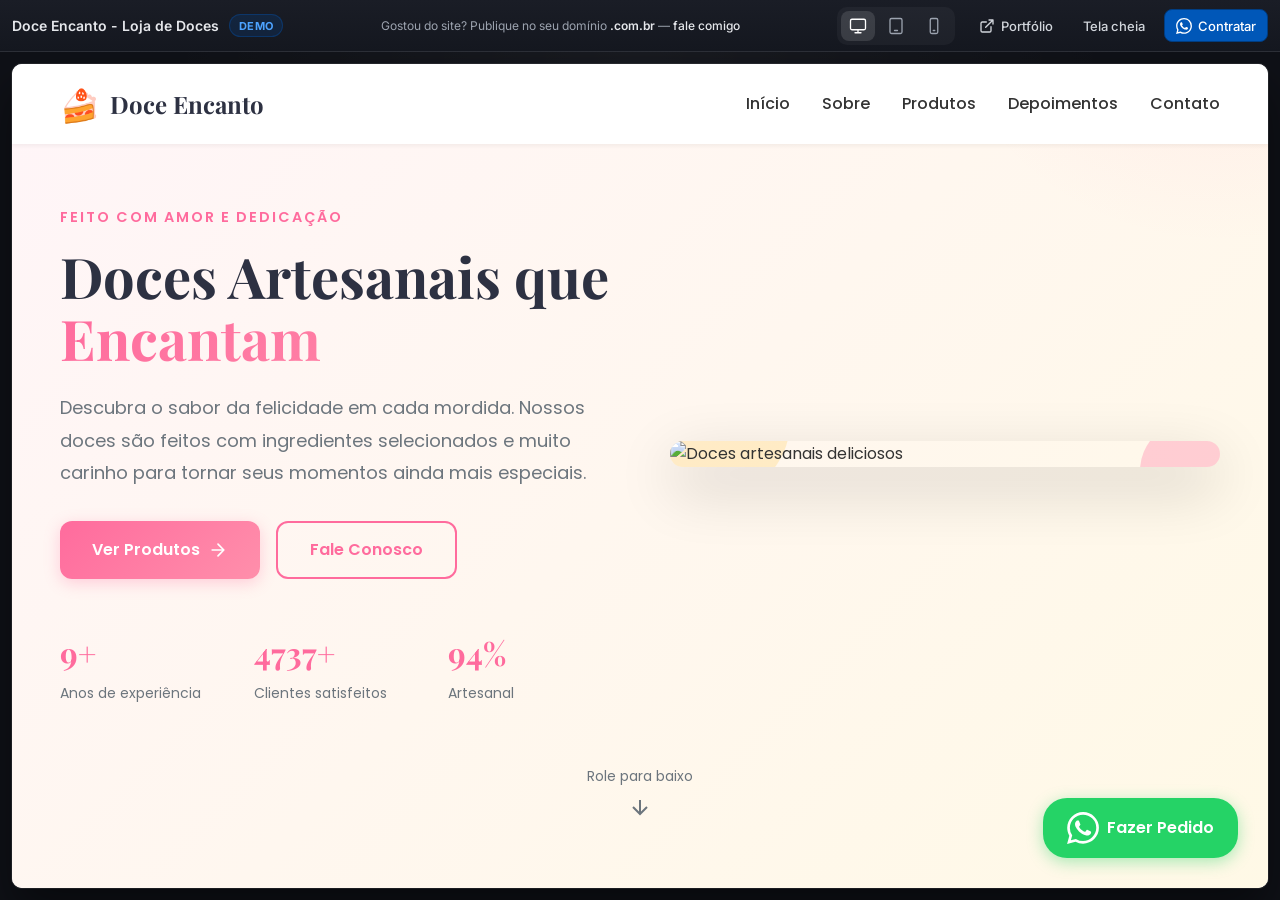
<file: index.html>
<!DOCTYPE html>
<html lang="pt-BR">
<head>
  <meta charset="UTF-8" />
  <meta name="viewport" content="width=device-width, initial-scale=1.0" />
  <title>Doce Encanto — Demo | Tiago O. de Farias</title>
  <meta name="description" content="Demonstração de landing page para loja de doces — concept demo desenvolvido por Tiago O. de Farias." />
  <meta name="robots" content="noindex, nofollow" />
  <link rel="preconnect" href="https://fonts.googleapis.com" />
  <link rel="preconnect" href="https://fonts.gstatic.com" crossorigin />
  <link href="https://fonts.googleapis.com/css2?family=Inter:wght@400;500;600;700&display=swap" rel="stylesheet" />
  <link rel="stylesheet" href="assets/css/preview.css" />
</head>
<body class="preview-shell">
  <header class="preview-bar">
    <div class="preview-bar__brand">
      <h1 class="preview-bar__title">Doce Encanto - Loja de Doces</h1>
      <span class="preview-bar__badge">Demo</span>
    </div>

    <p class="preview-bar__pitch">
      Gostou do site? Publique no seu domínio
      <span class="preview-bar__pitch-domain">.com.br</span><span class="preview-bar__pitch-sep" aria-hidden="true"> — </span><a
        href="https://wa.me/5551989030405?text=Ol%C3%A1%20Tiago!%20Vi%20a%20demo%20do%20site%20Doce%20Encanto%20e%20quero%20publicar%20no%20meu%20dom%C3%ADnio%20.com.br."
        target="_blank"
        rel="noopener noreferrer"
        class="preview-bar__pitch-contact"
      >fale comigo</a>
    </p>

    <div class="preview-bar__devices" role="group" aria-label="Visualização por dispositivo">
      <button type="button" class="preview-bar__device is-active" data-preview-device="desktop" aria-pressed="true" aria-label="Desktop" title="Desktop">
        <svg viewBox="0 0 24 24" fill="none" stroke="currentColor" stroke-width="1.75" aria-hidden="true">
          <rect x="2" y="3" width="20" height="14" rx="2" />
          <path d="M8 21h8M12 17v4" stroke-linecap="round" />
        </svg>
      </button>
      <button type="button" class="preview-bar__device" data-preview-device="tablet" aria-pressed="false" aria-label="Tablet" title="Tablet">
        <svg viewBox="0 0 24 24" fill="none" stroke="currentColor" stroke-width="1.75" aria-hidden="true">
          <rect x="4" y="2" width="16" height="20" rx="2" />
          <path d="M10 18h4" stroke-linecap="round" />
        </svg>
      </button>
      <button type="button" class="preview-bar__device" data-preview-device="mobile" aria-pressed="false" aria-label="Mobile" title="Mobile">
        <svg viewBox="0 0 24 24" fill="none" stroke="currentColor" stroke-width="1.75" aria-hidden="true">
          <rect x="7" y="2" width="10" height="20" rx="2" />
          <path d="M11 18h2" stroke-linecap="round" />
        </svg>
      </button>
    </div>

    <div class="preview-bar__actions">
      <a href="https://tofariasti.github.io/" target="_blank" rel="noopener noreferrer" class="preview-bar__link preview-bar__link--icon" title="Portfólio">
        <svg width="16" height="16" viewBox="0 0 24 24" fill="none" stroke="currentColor" stroke-width="2" aria-hidden="true">
          <path d="M18 13v6a2 2 0 01-2 2H5a2 2 0 01-2-2V8a2 2 0 012-2h6M15 3h6v6M10 14L21 3" stroke-linecap="round" stroke-linejoin="round" />
        </svg>
        <span>Portfólio</span>
      </a>
      <a href="site/index.html" class="preview-bar__link" title="Abrir site sem moldura">Tela cheia</a>
      <a
        href="https://wa.me/5551989030405?text=Ol%C3%A1%20Tiago!%20Vi%20a%20demo%20do%20site%20Doce%20Encanto%20e%20gostaria%20de%20conversar%20sobre%20um%20projeto%20similar."
        target="_blank"
        rel="noopener noreferrer"
        class="preview-bar__cta"
      >
        <svg viewBox="0 0 24 24" fill="currentColor" aria-hidden="true">
          <path d="M17.472 14.382c-.297-.149-1.758-.867-2.03-.967-.273-.099-.471-.148-.67.15-.197.297-.767.966-.94 1.164-.173.199-.347.223-.644.075-.297-.15-1.255-.463-2.39-1.475-.883-.788-1.48-1.761-1.653-2.059-.173-.297-.018-.458.13-.606.134-.133.298-.347.446-.52.149-.174.198-.298.298-.497.099-.198.05-.371-.025-.52-.075-.149-.669-1.612-.916-2.207-.242-.579-.487-.5-.669-.51-.173-.008-.371-.01-.57-.01-.198 0-.52.074-.792.372-.272.297-1.04 1.016-1.04 2.479 0 1.462 1.065 2.875 1.213 3.074.149.198 2.096 3.2 5.077 4.487.709.306 1.262.489 1.694.625.712.227 1.36.195 1.871.118.571-.085 1.758-.719 2.006-1.413.248-.694.248-1.289.173-1.413-.074-.124-.272-.198-.57-.347m-5.421 7.403h-.004a9.87 9.87 0 01-5.031-1.378l-.361-.214-3.741.982.998-3.648-.235-.374a9.86 9.86 0 01-1.51-5.26c.001-5.45 4.436-9.884 9.888-9.884 2.64 0 5.122 1.03 6.988 2.898a9.825 9.825 0 012.893 6.994c-.003 5.45-4.435 9.884-9.885 9.884m8.413-18.297A11.815 11.815 0 0012.05 0C5.495 0 .16 5.335.157 11.892c0 2.096.547 4.142 1.588 5.945L.057 24l6.305-1.654a11.882 11.882 0 005.683 1.448h.005c6.554 0 11.89-5.335 11.893-11.893a11.821 11.821 0 00-3.48-8.413z" />
        </svg>
        <span>Contratar</span>
      </a>
    </div>
  </header>

  <div class="preview-stage">
    <div class="preview-frame-wrap" id="preview-frame-wrap">
      <iframe
        id="preview-iframe"
        src="site/index.html"
        title="Doce Encanto — landing page demo"
        loading="eager"
      ></iframe>
    </div>
  </div>

  <script src="assets/js/preview.js"></script>
</body>
</html>
</file>
<file: assets/css/preview.css>
*,
*::before,
*::after {
  box-sizing: border-box;
}

html,
body {
  margin: 0;
  height: 100%;
  overflow: hidden;
}

body.preview-shell {
  font-family: Inter, system-ui, -apple-system, sans-serif;
  background: #0f1117;
  color: #e5e7eb;
}

.preview-bar {
  display: flex;
  align-items: center;
  gap: 12px;
  height: 52px;
  padding: 0 12px;
  background: linear-gradient(180deg, #1a1d26 0%, #14171f 100%);
  border-bottom: 1px solid rgba(255, 255, 255, 0.08);
  z-index: 10;
  overflow-x: auto;
  overflow-y: hidden;
  -webkit-overflow-scrolling: touch;
  scrollbar-width: none;
}

.preview-bar::-webkit-scrollbar {
  display: none;
}

.preview-bar__brand {
  display: flex;
  align-items: center;
  gap: 10px;
  min-width: 0;
  flex: 0 1 auto;
}

.preview-bar__title {
  margin: 0;
  font-size: 0.875rem;
  font-weight: 600;
  white-space: nowrap;
  overflow: hidden;
  text-overflow: ellipsis;
}

.preview-bar__badge {
  flex-shrink: 0;
  padding: 0.2rem 0.55rem;
  border-radius: 999px;
  background: rgba(0, 87, 184, 0.18);
  border: 1px solid rgba(0, 87, 184, 0.35);
  color: #4da3ff;
  font-size: 0.6875rem;
  font-weight: 700;
  letter-spacing: 0.04em;
  text-transform: uppercase;
}

.preview-bar__devices {
  display: none;
  align-items: center;
  gap: 4px;
  padding: 4px;
  border-radius: 10px;
  background: rgba(255, 255, 255, 0.04);
}

@media (min-width: 768px) {
  .preview-bar__devices {
    display: flex;
  }
}

.preview-bar__device {
  display: inline-flex;
  align-items: center;
  justify-content: center;
  width: 34px;
  height: 30px;
  border: 0;
  border-radius: 8px;
  background: transparent;
  color: #9ca3af;
  cursor: pointer;
  transition: background 0.15s, color 0.15s;
}

.preview-bar__device:hover {
  background: rgba(255, 255, 255, 0.08);
  color: #f3f4f6;
}

.preview-bar__device.is-active {
  background: rgba(255, 255, 255, 0.12);
  color: #fff;
}

.preview-bar__device svg {
  width: 18px;
  height: 18px;
}

.preview-bar__actions {
  display: flex;
  align-items: center;
  gap: 6px;
  flex-shrink: 0;
}

.preview-bar__link,
.preview-bar__cta {
  display: inline-flex;
  align-items: center;
  gap: 6px;
  padding: 0.45rem 0.7rem;
  border-radius: 8px;
  font-size: 0.8125rem;
  font-weight: 500;
  text-decoration: none;
  white-space: nowrap;
  transition: background 0.15s, color 0.15s, border-color 0.15s;
}

.preview-bar__link {
  color: #d1d5db;
  border: 1px solid transparent;
}

.preview-bar__link:hover {
  background: rgba(255, 255, 255, 0.06);
  color: #fff;
}

.preview-bar__link--icon {
  padding: 0.45rem;
}

.preview-bar__link--icon span {
  display: none;
}

@media (min-width: 640px) {
  .preview-bar__link--icon span {
    display: inline;
  }

  .preview-bar__link--icon {
    padding: 0.45rem 0.7rem;
  }
}

.preview-bar__cta {
  background: #0057b8;
  color: #fff;
  border: 1px solid #003d82;
}

.preview-bar__cta:hover {
  background: #003d82;
}

.preview-bar__cta svg {
  width: 16px;
  height: 16px;
  flex-shrink: 0;
}

.preview-stage {
  height: calc(100vh - 52px);
  height: calc(100dvh - 52px);
  padding: 12px;
  overflow: auto;
  background:
    radial-gradient(circle at top, rgba(255, 255, 255, 0.04), transparent 45%),
    #0f1117;
}

.preview-frame-wrap {
  width: 100%;
  max-width: none;
  height: 100%;
  margin: 0 auto;
  border-radius: 10px;
  overflow: hidden;
  box-shadow:
    0 0 0 1px rgba(255, 255, 255, 0.08),
    0 24px 48px rgba(0, 0, 0, 0.45);
  transition: max-width 0.25s ease;
}

.preview-frame-wrap--tablet {
  max-width: 768px;
}

.preview-frame-wrap--mobile {
  max-width: 390px;
}

.preview-frame-wrap iframe {
  display: block;
  width: 100%;
  height: 100%;
  border: 0;
  background: #fff;
}

.preview-bar__pitch {
  display: none;
  margin: 0;
  flex: 1 1 auto;
  min-width: 0;
  font-size: 0.75rem;
  color: #9ca3af;
  text-align: center;
  white-space: nowrap;
  overflow: hidden;
  text-overflow: ellipsis;
}

.preview-bar__pitch a {
  color: #e5e7eb;
  text-decoration: none;
}

.preview-bar__pitch a:hover {
  text-decoration: underline;
}

.preview-bar__pitch-contact {
  color: #ff8c33;
  font-weight: 500;
}

.preview-bar__pitch-contact:hover {
  color: #ffb366;
}

.preview-bar__pitch-domain {
  color: #e5e7eb;
  font-weight: 600;
}

@media (min-width: 640px) {
  .preview-bar__pitch {
    display: block;
  }
}

@media (max-width: 767px) {
  .preview-bar__pitch-sep {
    display: none;
  }
}
</file>
